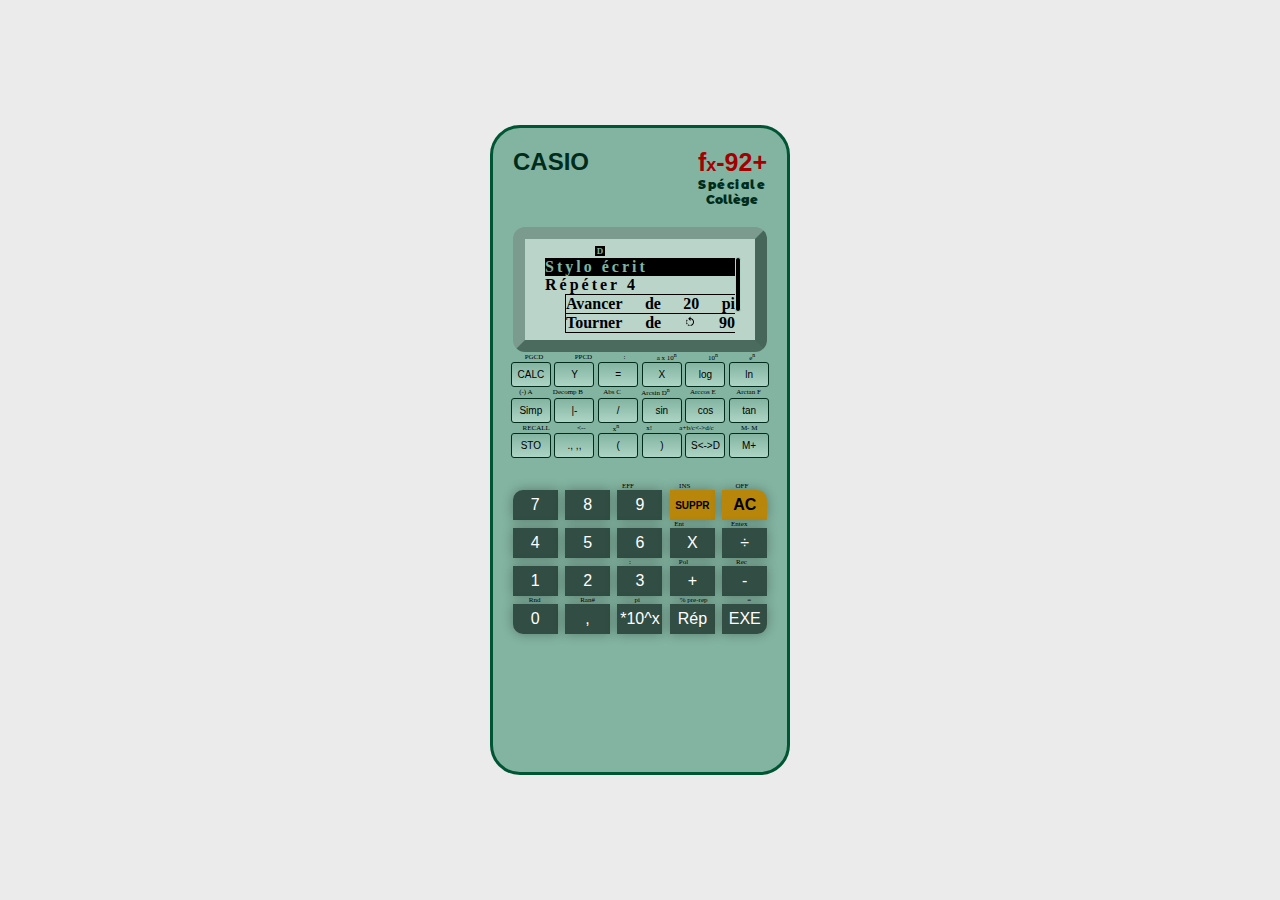
<file: index.html>
<!DOCTYPE html>
<html lang="en">
<head>
    <meta charset="UTF-8">
    <meta http-equiv="X-UA-Compatible" content="IE=edge">
    <meta name="viewport" content="width=device-width, initial-scale=1.0">
    <link rel="stylesheet" href="style.css">
    <title>Calculate_group2</title>
</head>
<body>
    <!--N'oubliez pas de mettre des commentaire pour dire que c'est votre partie-->
    <!--N'oubliez pas aussi de bien structurer votre code-->

    <main>
        <div class="corps">
            <!--Partie de Samuel, à ne pas toucher oh -->
            
            <div class="tete">
                <h2>CASIO</h2>
                <div class="droit">
                    <h3>f<span>x</span>-92+</h3>
                    <p class="space">Spéciale</p>
                    <p>Collège</p>
                </div>
            </div>
            <!--Partie de l'écran-->
            <div class="ecran">
                <div class="scroll"></div>
                <p  class="black D">D</p>
                <div class="haut">
                    <p class="black">Stylo écrit</p>
                    <p>Répéter 4</p>
                </div>
                <div class="bas">
                    <p><span>Avancer</span> <span>de</span> <span>20</span> <span>pi</span></p>
                    <p><span>Tourner</span> <span>de</span> <span><img src="./baseline-rotate_left-24px.png" alt="the reload" width="12"></span> 90  </p>

                </div>

            </div>
            <!--La partie Samuel est terminée-->

            <div class="partie3">
                <div>
                        <small>PGCD</small>
                        <small>PPCD</small>
                        <small>:</small>
                        <small>a x 10<sup>n</sup></small>
                        <small>10<sup>n</sup></small>
                        <small>e<sup>n</sup></small>
                </div>
                <div>
                        <button>CALC</button>
                        <button>Y</button>
                        <button>=</button>
                        <button>X</button>
                        <button>log</button>
                        <button>ln</button>
                </div>
                <div>
                    <small>(-) A</small>
                    <small>Decomp B</small>
                    <small>Abs C</small>
                    <small>Arcsin D<sup>n</sup></small>
                    <small>Arccos E</small>
                    <small>Arctan F</small>
                </div>
                <div>
                    <button>Simp</button>
                    <button>|-</button>
                    <button>/</button>
                    <button>sin</button>
                    <button>cos</button>
                    <button>tan</button>
                </div>
                <div>
                     <small>RECALL</small>
                     <small><--</small>
                     <small>x<sup>n</sup></small>
                     <small>x!</small>
                     <small>a+b/c<->d/c</small>
                     <small>M- M</small>
                </div>
                <div>
                     <button class="rd3">STO</button>
                     <button>., ,,</button>
                     <button>(</button>
                     <button>)</button>
                     <button>S<->D</button>
                     <button>M+</button>
                </div>
                 </div>                                              <div/>                
            <div class="partie4">
            				<div class="element4">
            								<small></small>
            								<small></small>
            								<small>EFF</small>
            								<small>INS</small>
            								<small>OFF</small>
            				</div>
                 <div class="element4" >
                    <button class="rd1">7</button>
                    <button>8</button>
                    <button>9</button>
                    <button class="couleur" style="font-size: 10px;">SUPPR</button>
                     <button class="rd2 couleur">AC</button>    
                   </div>
                   <div class="element4">
            								<small></small>
            								<small></small>
            								<small></small>
            								<small>Ent</small>
            								<small>Entex</small>
            				</div>             
               <div class="element4" > 
                    <button>4</button>
                    <button>5</button>
                    <button>6</button>
                    <button>X</button>
                    <button>÷</button>
                   </div>
                 <div class="element4">
            								<small></small>
            								<small></small>
            								<small>:</small>
            								<small>Pol</small>
            								<small>Rec</small>
            				</div>
               <div class="element4" > 
                <button>1</button>
                <button>2</button>
                <button>3</button>
                <button>+</button>
                <button>-</button>
              </div>
              <div class="element4">
            								<small>Rnd</small>
            								<small>Ran#</small>
            								<small>pi</small>
            								<small>% pre-rep</small>
            								<small>=</small>
            				</div>
              <div class="element4">
                <button class="rd3">0</button>
                <button>,</button>
                <button>*10^x</button>
                <button>Rép</button>
                <button class="rd4">EXE</button>
            </div>
            </div>
           </div> 

            
        </div>
    </main>
</body>
</html>
</file>
<file: style.css>
:root {
    --colordefont: #83b4a1;
    --colorrouge: rgb(163, 0, 0);

}

@font-face {
    font-family: mt;
    src: url('./MontserratAlternates-Black.ttf');
}


* {
    padding: 0;
    margin: 0;
    box-sizing: border-box;
}

body {
    background: rgb(235, 235, 235);


}

main {
    height: 100vh;
    width: 100%;
    display: grid;
    place-items: center;


}

.corps {
    border: 3px solid #005534;
    width: 300px;
    height: 650px;
    border-radius: 30px;
    background-color: var(--colordefont);




}

.corps h2 {
    font-family: sans-serif;
    color: #002c1b;
}

.tete {
    width: 100%;
    display: flex;
    justify-content: space-between;
    padding: 20px;

}

.droit {
    display: flex;

    flex-direction: column;
    align-items: center;

}

.droit h3 {
    color: var(--colorrouge);
    font-size: 25px;
    font-family: sans-serif;


}

.droit h3 span {
    font-size: 18px;
}

.droit p {
    align-items: center;
    color: blanchedalmond;
    color: #002c1b;
    font-weight: 900;
    font-size: 12px;
    font-family: 'mt';

}

.space {
    letter-spacing: 1.5px;

}

.corps .ecran {
    border: 12px solid #002c1b55;
    border-bottom: 12px solid #4b6b5e;
    border-right: 12px solid #466659;
    height: auto;
    margin: 0 20px;
    border-radius: 12px;
    padding: 7px 20px;
    font-size: px;
    font-weight: 600;
    background-color: #bad4ca;
    position: relative;

}

.corps .ecran .D {

    width: 10px;
    color: var(--colordefont);
    font-size: 9px;
    margin: 0 0 2px 50px;
    text-align: center;

}

.black {
    background-color: black;
    color: var(--colordefont);
}

.scroll {
    width: 6px;
    height: 55px;
    border-radius: 20px;
    border: 1px solid #add4c5;
    background-color: black;
    position: absolute;
    right: 14px;
    top: 18px;
}

.haut {
    letter-spacing: 3px;
}

.bas {

    margin-left: 20px;
}


.bas p:nth-child(1),
.bas p:nth-child(2) {
    display: flex;
    justify-content: space-between;

}

.bas p:nth-child(1) {
    border: 1px solid;
    border-right: none;

}

.bas p:nth-child(2) {
    border: 1px solid;
    border-right: none;
    border-top: none;
}

.partie3 {
    width: auto;




    height: 130px;
    margin: 0 16px;
}

small {
    font-size: 7px;
    text-align: center;
}

.partie3>div {
    display: flex;
    justify-content: space-around;
    align-items: center;
    height: auto;

}

.partie3 button {
    width: 40px;
    height: 25px;
    font-size: 10px;
    background: linear-gradient(#83b4a1, #add4c5);
    border: .5px solid #002c1b;
    border-radius: 3px;

}

.element4 button {
    color: white;
    width: 45px;
    background-color: #324d43;
    height: 30px;
    font-size: 16px;
    border: none;
    box-shadow: 0 0 12px rgba(0, 0, 0, 0.322);

}

.partie4 {

    margin: 0 16px;

}

.partie4>.element4 {
    justify-content: space-around;
    display: flex;
}

button .supp {
    font-size: 12px;
}

.element4 .couleur {
    background-color: darkgoldenrod;
    color: black;
    font-weight: 700;
}

.rd1 {
    border-top-left-radius: 10px;
}

.rd2 {
    border-top-right-radius: 10px;
}

.rd3 {
    border-bottom-left-radius: 10px;
}

.rd4 {
    border-bottom-right-radius: 10px;
}
</file>
